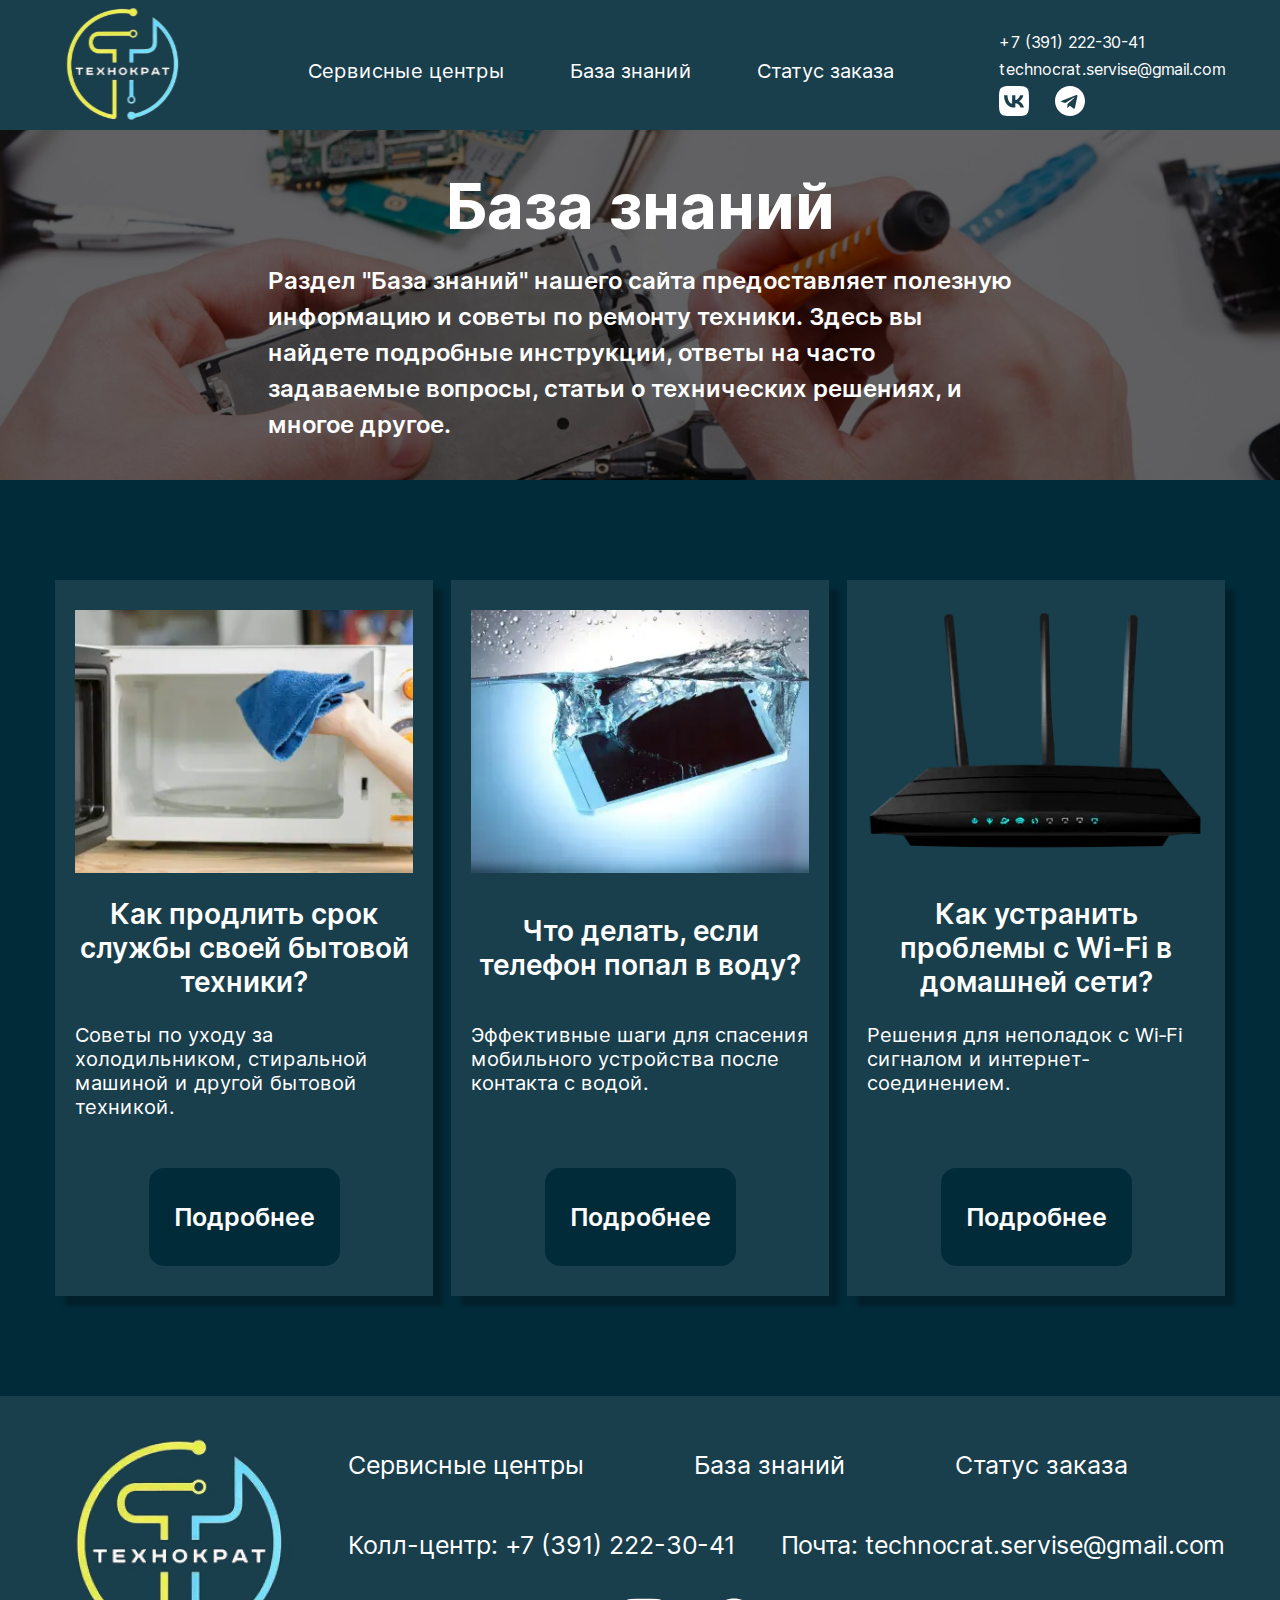
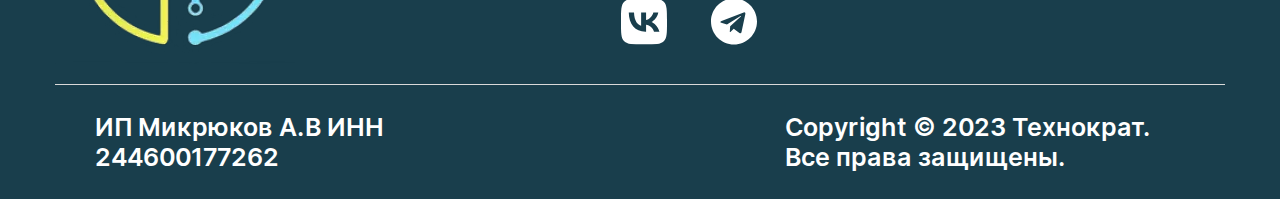
<file: knowledge.html>
<!doctype html><html lang="ru"><head><meta charset="UTF-8"><meta name="viewport" content="width=device-width, user-scalable=no, initial-scale=1.0, maximum-scale=1.0, minimum-scale=1.0"><meta http-equiv="X-UA-Compatible" content="ie=edge"><title>База знаний</title><link rel="stylesheet" href="./css/main.css"></head><body><header class="header"><div class="container"><div class="header__row"><a href="./index.html" class="header__logo-link"><picture><source srcset="./img/header/logo.svg" type="image/webp"><img src="./img/header/logo.svg" alt="Технократ логотип" class="header__logo"></picture></a><nav class="header__nav"><ul class="header__nav-list"><li><a href="./service-centres.html">Сервисные центры</a></li><li><a href="./knowledge.html">База знаний</a></li><li><a href="#">Статус заказа</a></li></ul></nav><div class="header__social"> <a href="tel:+73912223041" class="header__phone">+7 (391) 222-30-41</a> <a href="mailto:technocrat.servise@gmail.com" class="header__mail">technocrat.servise@gmail.com</a><div class="header__icons"> <a href="#"><svg width="30" height="30" viewBox="0 0 30 30" fill="none" xmlns="http://www.w3.org/2000/svg"><g clip-path="url(#clip0_5_361)"><path fill-rule="evenodd" clip-rule="evenodd" d="M2.10883 2.10883C0 4.21766 0 7.61175 0 14.4V15.6C0 22.3883 0 25.7823 2.10883 27.8912 4.21766 30 7.61175 30 14.4 30H15.6C22.3883 30 25.7823 30 27.8912 27.8912 30 25.7823 30 22.3883 30 15.6V14.4C30 7.61175 30 4.21766 27.8912 2.10883 25.7823 0 22.3883 0 15.6 0H14.4C7.61175 0 4.21766 0 2.10883 2.10883ZM5.06257 9.12506C5.22507 16.9251 9.12506 21.6126 15.9626 21.6126H16.3501V17.1501C18.8626 17.4001 20.7625 19.2376 21.525 21.6126H25.0751C24.1001 18.0626 21.5374 16.1001 19.9374 15.3501 21.5374 14.4251 23.7874 12.1751 24.3249 9.12506H21.0999C20.3999 11.6001 18.3251 13.8501 16.3501 14.0626V9.12506H13.125V17.7751C11.125 17.2751 8.60006 14.8501 8.48756 9.12506H5.06257Z" fill="white"/></g><defs><clipPath id="clip0_5_361"><rect width="30" height="30" fill="white"/></clipPath></defs></svg></a> <a href="#"><svg width="30" height="30" viewBox="0 0 30 30" fill="none" xmlns="http://www.w3.org/2000/svg"><path fill-rule="evenodd" clip-rule="evenodd" d="M0 15C0 23.2843 6.71573 30 15 30 23.2843 30 30 23.2843 30 15 30 6.71573 23.2843 0 15 0 6.71573 0 0 6.71573 0 15ZM12.25 21.875 12.5052 18.0514 12.505 18.0513 19.4606 11.7744C19.7658 11.5035 19.3939 11.3713 18.9887 11.6171L10.4045 17.0327 6.69668 15.8754C5.89594 15.6302 5.89019 15.08 6.87645 14.6844L21.3252 9.11304C21.9851 8.81344 22.622 9.27154 22.3701 10.2816L19.9095 21.8769C19.7377 22.7009 19.2398 22.898 18.55 22.5174L14.8017 19.7481 13 21.5C12.9943 21.5055 12.9887 21.511 12.983 21.5165 12.7815 21.7127 12.6148 21.875 12.25 21.875Z" fill="white"/></svg></a></div></div> <button class="mobile-nav-btn"><div class="nav-icon"></div></button></div></div></header><div class="mobile-nav"><ul class="mobile-nav__list"><li><a href="./index.html" class="active">Главная</a></li><li><a href="./service-centres.html">Сервисные центры</a></li><li><a href="./knowledge.html">База знаний</a></li><li><a href="#!">Статус заказа</a></li></ul></div><section class="top-s top-s_know"><div class="container"><div class="top-s__inner flex"><h1 class="top-s__title">База знаний</h1><p class="top-s__descr">Раздел "База знаний" нашего сайта предоставляет полезную информацию и советы по ремонту техники. Здесь вы найдете подробные инструкции, ответы на часто задаваемые вопросы, статьи о технических решениях, и многое другое.</p></div></div></section><section class="cards-k"><div class="container"><div class="cards-k__inner"><ul class="cards-k__list grid"><li class="cards-k__card"><picture><source srcset="./img/know/cards/1.webp" type="image/webp"><img src="./img/know/cards/1.png" alt="" class="cards-k__card-img"></picture><h3 class="cards-k__card-title">Как продлить срок службы своей бытовой техники?</h3><p class="cards-k__card-descr">Советы по уходу за холодильником, стиральной машиной и другой бытовой техникой.</p> <a href="#" class="cards-k__card-btn">Подробнее</a></li><li class="cards-k__card"><picture><source srcset="./img/know/cards/2.webp" type="image/webp"><img src="./img/know/cards/2.png" alt="" class="cards-k__card-img"></picture><h3 class="cards-k__card-title">Что делать, если телефон попал в воду?</h3><p class="cards-k__card-descr">Эффективные шаги для спасения мобильного устройства после контакта с водой.</p> <a href="#" class="cards-k__card-btn">Подробнее</a></li><li class="cards-k__card"><picture><source srcset="./img/know/cards/3.webp" type="image/webp"><img src="./img/know/cards/3.png" alt="" class="cards-k__card-img"></picture><h3 class="cards-k__card-title">Как устранить проблемы с Wi-Fi в домашней сети?</h3><p class="cards-k__card-descr">Решения для неполадок с Wi-Fi сигналом и интернет-соединением.</p> <a href="#" class="cards-k__card-btn">Подробнее</a></li></ul></div></div></section><footer class="footer"><div class="container"><div class="footer__inner"><div class="footer__top grid"><div class="footer__logo"><picture><source srcset="./img/footer/logo.webp" type="image/webp"><img src="./img/footer/logo.png" alt=""></picture></div><div class="footer__nav flex"> <a href="#">Сервисные центры</a> <a href="./knowledge.html">База знаний</a> <a href="#">Статус заказа</a></div><div class="footer__social flex"> <a href="tel:+73912223041">Колл-центр: +7 (391) 222-30-41</a> <a href="mailto:technocrat.servise@gmail.com">Почта: technocrat.servise@gmail.com</a></div><div class="footer__icons flex"> <a href="" class="footer__icon"><svg width="46" height="47" viewBox="0 0 46 47" fill="none" xmlns="http://www.w3.org/2000/svg"><g clip-path="url(#clip0_7_1782)"><path fill-rule="evenodd" clip-rule="evenodd" d="M3.23354 3.73354C0 6.96708 0 12.1714 0 22.58V24.42C0 34.8286 0 40.0329 3.23354 43.2665 6.46708 46.5 11.6714 46.5 22.08 46.5H23.92C34.3286 46.5 39.5329 46.5 42.7665 43.2665 46 40.0329 46 34.8286 46 24.42V22.58C46 12.1714 46 6.96708 42.7665 3.73354 39.5329.5 34.3286.5 23.92.5H22.08C11.6714.5 6.46708.5 3.23354 3.73354ZM7.76261 14.4918C8.01178 26.4518 13.9918 33.6393 24.4759 33.6393H25.0702V26.7968C28.9227 27.1801 31.8358 29.9976 33.005 33.6393H38.4484C36.9534 28.1959 33.0241 25.1868 30.5707 24.0368 33.0241 22.6184 36.4741 19.1684 37.2982 14.4918H32.3531C31.2798 18.2868 28.0985 21.7368 25.0702 22.0626V14.4918H20.125V27.7551C17.0583 26.9884 13.1868 23.2701 13.0143 14.4918H7.76261Z" fill="white"/></g><defs><clipPath id="clip0_7_1782"><rect width="46" height="46" fill="white" transform="translate(0 0.5)"/></clipPath></defs></svg></a> <a href="" class="footer__icon"><svg width="46" height="47" viewBox="0 0 46 47" fill="none" xmlns="http://www.w3.org/2000/svg"><path fill-rule="evenodd" clip-rule="evenodd" d="M0 23.5C0 36.2025 10.2975 46.5 23 46.5 35.7025 46.5 46 36.2025 46 23.5 46 10.7975 35.7025.5 23 .5 10.2975.5 0 10.7975 0 23.5ZM18.7833 34.0417 19.1747 28.1788 19.1743 28.1786 29.8395 18.5541C30.3076 18.1386 29.7373 17.9361 29.116 18.3129L15.9536 26.6168 10.2682 24.8423C9.04044 24.4664 9.03162 23.6227 10.5439 23.0161L32.6986 14.4733C33.7105 14.0139 34.6871 14.7164 34.3008 16.2651L30.5279 34.0446C30.2644 35.3081 29.501 35.6103 28.4433 35.0267L22.6959 30.7804 19.9333 33.4667C19.9246 33.4752 19.916 33.4836 19.9073 33.492 19.5984 33.7928 19.3427 34.0417 18.7833 34.0417Z" fill="white"/></svg></a></div></div></div><div class="footer__bottom flex"><p class="footer__descr footer__ip">ИП Микрюков А.В ИНН 244600177262</p><p class="footer__descr">Copyright © 2023 Технократ. Все права защищены.</p></div></div></footer><script src="./js/index.bundle.js"></script></body></html>
</file>
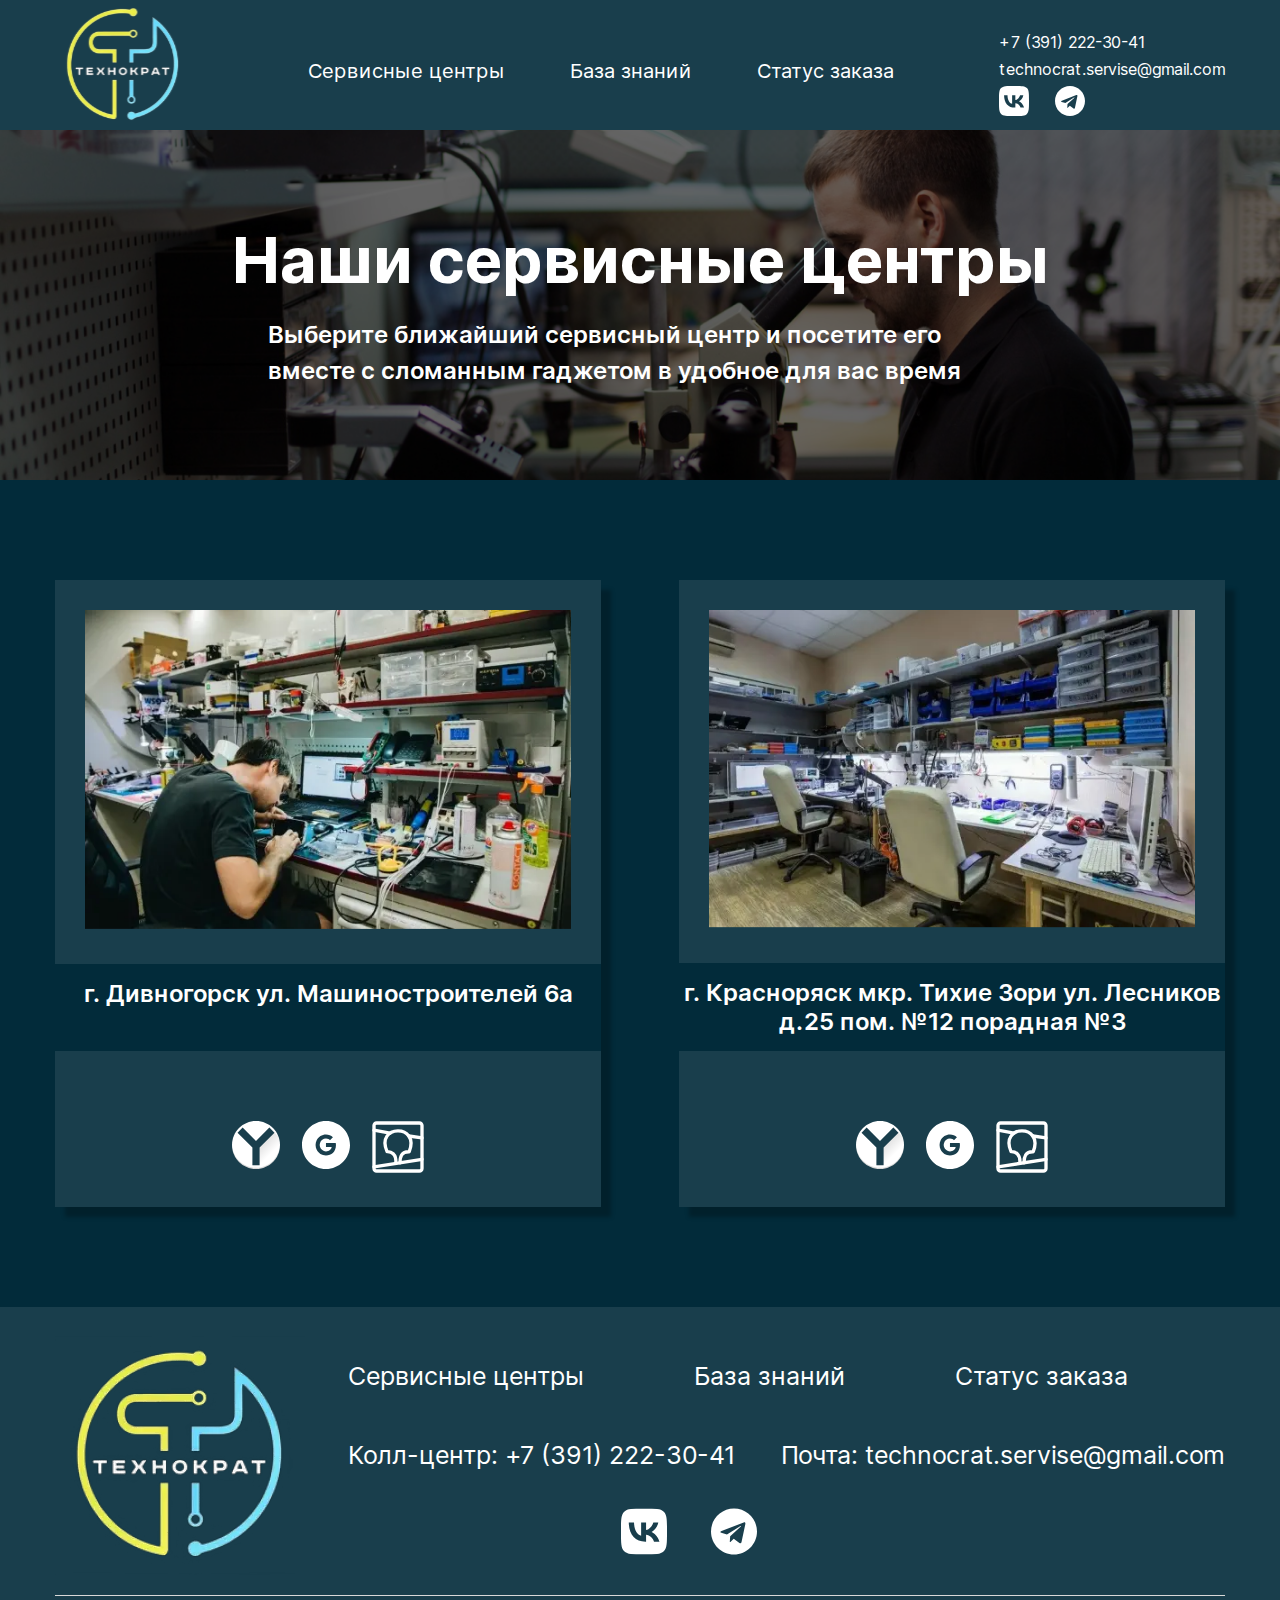
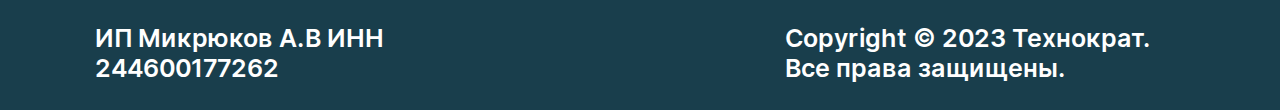
<file: service-centres.html>
<!doctype html><html lang="ru"><head><meta charset="UTF-8"><meta name="viewport" content="width=device-width, user-scalable=no, initial-scale=1.0, maximum-scale=1.0, minimum-scale=1.0"><meta http-equiv="X-UA-Compatible" content="ie=edge"><title>Сервисные центры</title><link rel="stylesheet" href="./css/main.css"></head><body><header class="header"><div class="container"><div class="header__row"><a href="./index.html" class="header__logo-link"><picture><source srcset="./img/header/logo.svg" type="image/webp"><img src="./img/header/logo.svg" alt="Технократ логотип" class="header__logo"></picture></a><nav class="header__nav"><ul class="header__nav-list"><li><a href="./service-centres.html">Сервисные центры</a></li><li><a href="./knowledge.html">База знаний</a></li><li><a href="#">Статус заказа</a></li></ul></nav><div class="header__social"> <a href="tel:+73912223041" class="header__phone">+7 (391) 222-30-41</a> <a href="mailto:technocrat.servise@gmail.com" class="header__mail">technocrat.servise@gmail.com</a><div class="header__icons"> <a href="#"><svg width="30" height="30" viewBox="0 0 30 30" fill="none" xmlns="http://www.w3.org/2000/svg"><g clip-path="url(#clip0_5_361)"><path fill-rule="evenodd" clip-rule="evenodd" d="M2.10883 2.10883C0 4.21766 0 7.61175 0 14.4V15.6C0 22.3883 0 25.7823 2.10883 27.8912 4.21766 30 7.61175 30 14.4 30H15.6C22.3883 30 25.7823 30 27.8912 27.8912 30 25.7823 30 22.3883 30 15.6V14.4C30 7.61175 30 4.21766 27.8912 2.10883 25.7823 0 22.3883 0 15.6 0H14.4C7.61175 0 4.21766 0 2.10883 2.10883ZM5.06257 9.12506C5.22507 16.9251 9.12506 21.6126 15.9626 21.6126H16.3501V17.1501C18.8626 17.4001 20.7625 19.2376 21.525 21.6126H25.0751C24.1001 18.0626 21.5374 16.1001 19.9374 15.3501 21.5374 14.4251 23.7874 12.1751 24.3249 9.12506H21.0999C20.3999 11.6001 18.3251 13.8501 16.3501 14.0626V9.12506H13.125V17.7751C11.125 17.2751 8.60006 14.8501 8.48756 9.12506H5.06257Z" fill="white"/></g><defs><clipPath id="clip0_5_361"><rect width="30" height="30" fill="white"/></clipPath></defs></svg></a> <a href="#"><svg width="30" height="30" viewBox="0 0 30 30" fill="none" xmlns="http://www.w3.org/2000/svg"><path fill-rule="evenodd" clip-rule="evenodd" d="M0 15C0 23.2843 6.71573 30 15 30 23.2843 30 30 23.2843 30 15 30 6.71573 23.2843 0 15 0 6.71573 0 0 6.71573 0 15ZM12.25 21.875 12.5052 18.0514 12.505 18.0513 19.4606 11.7744C19.7658 11.5035 19.3939 11.3713 18.9887 11.6171L10.4045 17.0327 6.69668 15.8754C5.89594 15.6302 5.89019 15.08 6.87645 14.6844L21.3252 9.11304C21.9851 8.81344 22.622 9.27154 22.3701 10.2816L19.9095 21.8769C19.7377 22.7009 19.2398 22.898 18.55 22.5174L14.8017 19.7481 13 21.5C12.9943 21.5055 12.9887 21.511 12.983 21.5165 12.7815 21.7127 12.6148 21.875 12.25 21.875Z" fill="white"/></svg></a></div></div> <button class="mobile-nav-btn"><div class="nav-icon"></div></button></div></div></header><div class="mobile-nav"><ul class="mobile-nav__list"><li><a href="./index.html" class="active">Главная</a></li><li><a href="./service-centres.html">Сервисные центры</a></li><li><a href="./knowledge.html">База знаний</a></li><li><a href="#!">Статус заказа</a></li></ul></div><section class="top-s top-s_service"><div class="container"><div class="top-s__inner flex"><h1 class="top-s__title">Наши сервисные центры</h1><p class="top-s__descr">Bыбepитe ближaйший сервисный центр и посетите его вместе с сломанным гаджетом в удoбнoe для вac вpeмя</p></div></div></section><section class="maps"><div class="container"><div class="maps__inner"><ul class="maps__list grid"><li class="maps__card"><div class="maps__card_offset"><picture><source srcset="./img/centres/maps/1.webp" type="image/webp"><img src="./img/centres/maps/1.png" alt="" class="maps__card-img"></picture></div><p class="maps__card-address">г. Дивногорск ул. Машиностроителей 6а</p><div class="maps__card_offset"><div class="maps__card-map"><script type="text/javascript" charset="utf-8" async src="https://api-maps.yandex.ru/services/constructor/1.0/js/?um=constructor%3Abfaea2a23e4643a2d9849c4a181caddcc70859723093a80afe6b2bab235595c2&amp;width=500&amp;height=400&amp;lang=ru_RU&amp;scroll=true"></script></div><div class="maps__card-links"> <a href="" class="maps__card-link"><svg xmlns="http://www.w3.org/2000/svg" width="48" height="48" viewBox="0 0 48 48" fill="none"><path d="M23.9997 48C37.2544 48 47.9995 37.2548 47.9995 24 47.9995 10.7451 37.2544 0 23.9997 0 10.7451 0 0 10.7451 0 24 0 37.2548 10.7451 48 23.9997 48Z" fill="white"/><path opacity="0.2" d="M37.2657 6.56485 26.5994 20.5102 21.6917 30.0094 20.3979 44.011 24.3729 47.986C30.6708 47.8882 36.6778 45.3184 41.098 40.8311 45.5181 36.3439 47.9971 30.2987 48 24 47.9928 21.2202 47.5027 18.4628 46.5516 15.8508L37.2657 6.56485Z" fill="url(#paint0_linear_8_2083)"/><path d="M10.6202 6.6096 5.52945 11.7 20.4093 26.5812V44.2716H27.6092V26.562L42.471 11.7 37.3807 6.6096 23.9996 19.9908 10.6202 6.6096Z" fill="#193E4C"/><path opacity="0.15" d="M47.9742 23.3015C47.843 29.575 45.2603 35.5475 40.7791 39.9398 36.298 44.332 30.2749 46.7946 24.0002 46.8 17.7587 46.7959 11.7643 44.3605 7.28859 40.0103 2.81285 35.6601.207874 29.7373.0262387 23.4984.015896 23.6655.00730188 23.8327.000457764 24 .000457764 30.3652 2.52899 36.4697 7.02982 40.9706 9.2584 43.1992 11.9041 44.967 14.8159 46.1731 17.7277 47.3792 20.8485 48 24.0002 48 30.3653 48 36.4698 45.4714 40.9706 40.9706 45.4714 36.4697 47.9999 30.3652 47.9999 24 47.9947 23.7671 47.9861 23.5342 47.9742 23.3015Z" fill="black"/><defs><linearGradient id="paint0_linear_8_2083" x1="23.4567" y1="15.3168" x2="39.9699" y2="31.8298" gradientUnits="userSpaceOnUse"><stop/><stop offset="1" stop-opacity="0"/></linearGradient></defs></svg></a> <a href="" class="maps__card-link"><svg xmlns="http://www.w3.org/2000/svg" width="48" height="48" viewBox="0 0 48 48" fill="none"><path fill-rule="evenodd" clip-rule="evenodd" d="M0 24C0 10.7452 10.7452 0 24 0 37.2548 0 48 10.7452 48 24 48 37.2548 37.2548 48 24 48 10.7452 48 0 37.2548 0 24ZM23.9654 17.6213C25.9154 17.6213 27.2309 18.4649 27.9809 19.1698L30.9118 16.304C29.1117 14.6284 26.7693 13.6 23.9654 13.6 19.9037 13.6 16.3959 15.9342 14.6881 19.3316 13.9842 20.7413 13.5804 22.3244 13.5804 24 13.5804 25.6756 13.9842 27.2587 14.6881 28.6684L18.0575 26.0569 14.6996 28.6684C16.4074 32.0658 19.9037 34.4 23.9654 34.4 26.7693 34.4 29.1232 33.4756 30.8425 31.8809 32.8041 30.0667 33.935 27.3973 33.935 24.2311 33.935 23.376 33.8657 22.752 33.7157 22.1049H23.9654V25.9644H29.6887C29.5733 26.9236 28.9502 28.368 27.5655 29.3387 26.6885 29.9511 25.5116 30.3787 23.9654 30.3787 21.2191 30.3787 18.8883 28.5644 18.0575 26.0569 17.8382 25.4098 17.7113 24.7164 17.7113 24 17.7113 23.2836 17.8382 22.5902 18.0459 21.9431 18.8883 19.4356 21.2191 17.6213 23.9654 17.6213Z" fill="white"/></svg></a> <a href="" class="maps__card-link"><svg xmlns="http://www.w3.org/2000/svg" width="52" height="52" viewBox="0 0 52 52" fill="none"><path d="M47.4054 2H4.59459C3.90647 2 3.24652 2.27336 2.75994 2.75994 2.27336 3.24652 2 3.90647 2 4.59459V47.4054C2 48.0935 2.27336 48.7535 2.75994 49.2401 3.24652 49.7266 3.90647 50 4.59459 50H47.4054C48.0935 50 48.7535 49.7266 49.2401 49.2401 49.7266 48.7535 50 48.0935 50 47.4054V4.59459C50 3.90647 49.7266 3.24652 49.2401 2.75994 48.7535 2.27336 48.0935 2 47.4054 2Z" stroke="white" stroke-width="3.32363" stroke-linecap="round" stroke-linejoin="round"/><path d="M28.0478 41.7523C27.9946 35.5396 29.426 30.4056 37.2345 30.728 48.3732 2.34089 2.95467 3.42297 15.0613 30.5584 18.7327 30.3306 24.8185 32.5163 23.7791 42.4241" stroke="white" stroke-width="3.32363" stroke-linecap="round" stroke-linejoin="round"/><path d="M50 38.2971 2 45.852" stroke="white" stroke-width="3.32363" stroke-linecap="round" stroke-linejoin="round"/><path d="M2 9.187 18.0149 12.1578" stroke="white" stroke-width="3.32363" stroke-linecap="round" stroke-linejoin="round"/><path d="M36.8394 15.0119 50 16.9337" stroke="white" stroke-width="3.32363" stroke-linecap="round" stroke-linejoin="round"/></svg></a></div></div></li><li class="maps__card"><div class="maps__card_offset"><picture><source srcset="./img/centres/maps/2.webp" type="image/webp"><img src="./img/centres/maps/2.png" alt="" class="maps__card-img"></picture></div><p class="maps__card-address">г. Красноряск мкр. Тихие Зори ул. Лесников д.25 пом. №12 порадная №3</p><div class="maps__card_offset"><div class="maps__card-map"><script type="text/javascript" charset="utf-8" async src="https://api-maps.yandex.ru/services/constructor/1.0/js/?um=constructor%3A733ea373d26ac667ab60a5dc6abe57161e7b47a66a85969babfa74f716997901&amp;width=500&amp;height=400&amp;lang=ru_RU&amp;scroll=true"></script></div><div class="maps__card-links"> <a href="" class="maps__card-link"><svg xmlns="http://www.w3.org/2000/svg" width="48" height="48" viewBox="0 0 48 48" fill="none"><path d="M23.9997 48C37.2544 48 47.9995 37.2548 47.9995 24 47.9995 10.7451 37.2544 0 23.9997 0 10.7451 0 0 10.7451 0 24 0 37.2548 10.7451 48 23.9997 48Z" fill="white"/><path opacity="0.2" d="M37.2657 6.56485 26.5994 20.5102 21.6917 30.0094 20.3979 44.011 24.3729 47.986C30.6708 47.8882 36.6778 45.3184 41.098 40.8311 45.5181 36.3439 47.9971 30.2987 48 24 47.9928 21.2202 47.5027 18.4628 46.5516 15.8508L37.2657 6.56485Z" fill="url(#paint0_linear_8_2083)"/><path d="M10.6202 6.6096 5.52945 11.7 20.4093 26.5812V44.2716H27.6092V26.562L42.471 11.7 37.3807 6.6096 23.9996 19.9908 10.6202 6.6096Z" fill="#193E4C"/><path opacity="0.15" d="M47.9742 23.3015C47.843 29.575 45.2603 35.5475 40.7791 39.9398 36.298 44.332 30.2749 46.7946 24.0002 46.8 17.7587 46.7959 11.7643 44.3605 7.28859 40.0103 2.81285 35.6601.207874 29.7373.0262387 23.4984.015896 23.6655.00730188 23.8327.000457764 24 .000457764 30.3652 2.52899 36.4697 7.02982 40.9706 9.2584 43.1992 11.9041 44.967 14.8159 46.1731 17.7277 47.3792 20.8485 48 24.0002 48 30.3653 48 36.4698 45.4714 40.9706 40.9706 45.4714 36.4697 47.9999 30.3652 47.9999 24 47.9947 23.7671 47.9861 23.5342 47.9742 23.3015Z" fill="black"/><defs><linearGradient id="paint0_linear_8_2083" x1="23.4567" y1="15.3168" x2="39.9699" y2="31.8298" gradientUnits="userSpaceOnUse"><stop/><stop offset="1" stop-opacity="0"/></linearGradient></defs></svg></a> <a href="" class="maps__card-link"><svg xmlns="http://www.w3.org/2000/svg" width="48" height="48" viewBox="0 0 48 48" fill="none"><path fill-rule="evenodd" clip-rule="evenodd" d="M0 24C0 10.7452 10.7452 0 24 0 37.2548 0 48 10.7452 48 24 48 37.2548 37.2548 48 24 48 10.7452 48 0 37.2548 0 24ZM23.9654 17.6213C25.9154 17.6213 27.2309 18.4649 27.9809 19.1698L30.9118 16.304C29.1117 14.6284 26.7693 13.6 23.9654 13.6 19.9037 13.6 16.3959 15.9342 14.6881 19.3316 13.9842 20.7413 13.5804 22.3244 13.5804 24 13.5804 25.6756 13.9842 27.2587 14.6881 28.6684L18.0575 26.0569 14.6996 28.6684C16.4074 32.0658 19.9037 34.4 23.9654 34.4 26.7693 34.4 29.1232 33.4756 30.8425 31.8809 32.8041 30.0667 33.935 27.3973 33.935 24.2311 33.935 23.376 33.8657 22.752 33.7157 22.1049H23.9654V25.9644H29.6887C29.5733 26.9236 28.9502 28.368 27.5655 29.3387 26.6885 29.9511 25.5116 30.3787 23.9654 30.3787 21.2191 30.3787 18.8883 28.5644 18.0575 26.0569 17.8382 25.4098 17.7113 24.7164 17.7113 24 17.7113 23.2836 17.8382 22.5902 18.0459 21.9431 18.8883 19.4356 21.2191 17.6213 23.9654 17.6213Z" fill="white"/></svg></a> <a href="" class="maps__card-link"><svg xmlns="http://www.w3.org/2000/svg" width="52" height="52" viewBox="0 0 52 52" fill="none"><path d="M47.4054 2H4.59459C3.90647 2 3.24652 2.27336 2.75994 2.75994 2.27336 3.24652 2 3.90647 2 4.59459V47.4054C2 48.0935 2.27336 48.7535 2.75994 49.2401 3.24652 49.7266 3.90647 50 4.59459 50H47.4054C48.0935 50 48.7535 49.7266 49.2401 49.2401 49.7266 48.7535 50 48.0935 50 47.4054V4.59459C50 3.90647 49.7266 3.24652 49.2401 2.75994 48.7535 2.27336 48.0935 2 47.4054 2Z" stroke="white" stroke-width="3.32363" stroke-linecap="round" stroke-linejoin="round"/><path d="M28.0478 41.7523C27.9946 35.5396 29.426 30.4056 37.2345 30.728 48.3732 2.34089 2.95467 3.42297 15.0613 30.5584 18.7327 30.3306 24.8185 32.5163 23.7791 42.4241" stroke="white" stroke-width="3.32363" stroke-linecap="round" stroke-linejoin="round"/><path d="M50 38.2971 2 45.852" stroke="white" stroke-width="3.32363" stroke-linecap="round" stroke-linejoin="round"/><path d="M2 9.187 18.0149 12.1578" stroke="white" stroke-width="3.32363" stroke-linecap="round" stroke-linejoin="round"/><path d="M36.8394 15.0119 50 16.9337" stroke="white" stroke-width="3.32363" stroke-linecap="round" stroke-linejoin="round"/></svg></a></div></div></li></ul></div></div></section><footer class="footer"><div class="container"><div class="footer__inner"><div class="footer__top grid"><div class="footer__logo"><picture><source srcset="./img/footer/logo.webp" type="image/webp"><img src="./img/footer/logo.png" alt=""></picture></div><div class="footer__nav flex"> <a href="#">Сервисные центры</a> <a href="./knowledge.html">База знаний</a> <a href="#">Статус заказа</a></div><div class="footer__social flex"> <a href="tel:+73912223041">Колл-центр: +7 (391) 222-30-41</a> <a href="mailto:technocrat.servise@gmail.com">Почта: technocrat.servise@gmail.com</a></div><div class="footer__icons flex"> <a href="" class="footer__icon"><svg width="46" height="47" viewBox="0 0 46 47" fill="none" xmlns="http://www.w3.org/2000/svg"><g clip-path="url(#clip0_7_1782)"><path fill-rule="evenodd" clip-rule="evenodd" d="M3.23354 3.73354C0 6.96708 0 12.1714 0 22.58V24.42C0 34.8286 0 40.0329 3.23354 43.2665 6.46708 46.5 11.6714 46.5 22.08 46.5H23.92C34.3286 46.5 39.5329 46.5 42.7665 43.2665 46 40.0329 46 34.8286 46 24.42V22.58C46 12.1714 46 6.96708 42.7665 3.73354 39.5329.5 34.3286.5 23.92.5H22.08C11.6714.5 6.46708.5 3.23354 3.73354ZM7.76261 14.4918C8.01178 26.4518 13.9918 33.6393 24.4759 33.6393H25.0702V26.7968C28.9227 27.1801 31.8358 29.9976 33.005 33.6393H38.4484C36.9534 28.1959 33.0241 25.1868 30.5707 24.0368 33.0241 22.6184 36.4741 19.1684 37.2982 14.4918H32.3531C31.2798 18.2868 28.0985 21.7368 25.0702 22.0626V14.4918H20.125V27.7551C17.0583 26.9884 13.1868 23.2701 13.0143 14.4918H7.76261Z" fill="white"/></g><defs><clipPath id="clip0_7_1782"><rect width="46" height="46" fill="white" transform="translate(0 0.5)"/></clipPath></defs></svg></a> <a href="" class="footer__icon"><svg width="46" height="47" viewBox="0 0 46 47" fill="none" xmlns="http://www.w3.org/2000/svg"><path fill-rule="evenodd" clip-rule="evenodd" d="M0 23.5C0 36.2025 10.2975 46.5 23 46.5 35.7025 46.5 46 36.2025 46 23.5 46 10.7975 35.7025.5 23 .5 10.2975.5 0 10.7975 0 23.5ZM18.7833 34.0417 19.1747 28.1788 19.1743 28.1786 29.8395 18.5541C30.3076 18.1386 29.7373 17.9361 29.116 18.3129L15.9536 26.6168 10.2682 24.8423C9.04044 24.4664 9.03162 23.6227 10.5439 23.0161L32.6986 14.4733C33.7105 14.0139 34.6871 14.7164 34.3008 16.2651L30.5279 34.0446C30.2644 35.3081 29.501 35.6103 28.4433 35.0267L22.6959 30.7804 19.9333 33.4667C19.9246 33.4752 19.916 33.4836 19.9073 33.492 19.5984 33.7928 19.3427 34.0417 18.7833 34.0417Z" fill="white"/></svg></a></div></div></div><div class="footer__bottom flex"><p class="footer__descr footer__ip">ИП Микрюков А.В ИНН 244600177262</p><p class="footer__descr">Copyright © 2023 Технократ. Все права защищены.</p></div></div></footer><script src="./js/index.bundle.js"></script></body></html>
</file>
<file: css/main.css>
*{padding:0;margin:0;border:0}*,::after,::before{box-sizing:border-box}a,a:link,a:visited{color:inherit}a,a:hover,a:link,a:visited{text-decoration:none}aside,footer,header,legend,main,nav,section{display:block}h1,h2,h3,h4,h5,h6,p{font-size:inherit;font-weight:inherit}ul,ul li{list-style:none}img{vertical-align:top}img,svg{max-width:100%;height:auto}address{font-style:normal}input,select,textarea{background-color:transparent}button,input,select,textarea{font-family:inherit;font-size:inherit;color:inherit}input::-ms-clear{display:none}button,input[type=submit]{display:inline-block;box-shadow:none;background-color:transparent;background:0 0;cursor:pointer}button:active,button:focus,input:active,input:focus{outline:0}button::-moz-focus-inner{padding:0;border:0}label{cursor:pointer}:root{--container-width:1200px;--container-padding:15px;--font-main:"Inter", sans-serif;--font-SB:"Inter-SB", sans-serif;--font-B:"Inter-B", sans-serif;--font-accent:"Playfair Display", serif;--page-bg:#022B3A;--page-secondary-bg:#193E4C;--text-color:#FFFFFF;--active:#64D4FA;--accent:#E8EC42;--laptop-size:1199px;--tablet-size:959px;--mobile-size:599px}.dark{--page-bg:#252526;--text-color:#fff}@font-face{font-family:"Inter";src:url(../fonts/Inter-Regular.woff2) format("woff2");font-weight:400;font-display:swap;font-style:normal}@font-face{font-family:"Inter-SB";src:url(../fonts/Inter-SemiBold.woff2) format("woff2");font-weight:600;font-display:swap;font-style:normal}@font-face{font-family:"Inter-B";src:url(../fonts/Inter-Bold.woff2) format("woff2");font-weight:700;font-display:swap;font-style:normal}html{scroll-behavior:smooth}body{background-color:var(--page-bg);color:var(--text-color);font-family:var(--font-main)}.grid{display:grid;grid-template-columns:repeat(12,1fr)}@media (max-width:576px){.grid{grid-template-columns:repeat(4,1fr)}}.flex{display:flex}.title{color:var(--text-color);font-family:var(--font-SB);font-size:50px;font-weight:600;text-align:center}@media (max-width:576px){.title{font-size:36px}}@media (max-width:320px){.title{font-size:32px}}:focus-visible{outline:2px solid var(--active);outline-offset:3px}.none{display:none!important}.visually-hidden{position:absolute;width:1px;height:1px;margin:-1px;border:0;padding:0;white-space:nowrap;clip-path:inset(100%);clip:rect(0 0 0 0);overflow:hidden}.no-scroll{overflow-y:hidden}.container{padding:0 var(--container-padding);max-width:var(--container-width);margin:0 auto}.container-right{padding-left:calc((100% - var(--container-width))/2 + var(--container-padding))}.container-left{padding-right:calc((100% - var(--container-width))/2 + var(--container-padding))}body,html{min-height:100vh;display:flex;flex-direction:column}.footer{margin-top:auto;background-color:#e3e3e3}.benefits{padding:30px 0 52px;background-color:var(--page-secondary-bg)}.benefits__title{margin-bottom:56px}.benefits__list{gap:36px}.benefits__card{margin-top:86px;display:flex;flex-direction:column;align-items:center;padding:30px 35px;grid-column:4 span;border-radius:10px;opacity:.6;background:var(--page-bg)}@media (max-width:1024px){.benefits__card{margin-top:0;grid-column:4/6 span}}@media (max-width:768px){.benefits__card{grid-column:3/8 span}}@media (max-width:576px){.benefits__card{grid-column:4 span}}.benefits__card-title{font-family:var(--font-SB);font-size:30px;font-weight:600}@media (max-width:1200px){.benefits__card-title{font-size:25px}}@media (max-width:1024px){.benefits__card__img{width:200px}}.benefits__card-descr{text-align:center;font-family:var(--font-SB);font-size:22px;font-weight:600}.benefits__card_big{margin-top:0;margin-bottom:37px;max-width:400px}@media (max-width:1024px){.benefits__card_big{grid-column:4/6 span;margin-bottom:0;max-width:fit-content}}@media (max-width:768px){.benefits__card_big{grid-column:3/8 span}}@media (max-width:576px){.benefits__card_big{grid-column:4 span}}.cta__inner{padding:90px 0;justify-content:center;align-items:center}@media (max-width:576px){.cta__inner{padding:30px 0}}.cta__form{text-align:left;width:434px;gap:22px;flex-direction:column}.cta__descr{color:var(--text-color);font-family:var(--font-SB);font-size:24px;font-weight:600;line-height:36px}@media (max-width:576px){.cta__descr{font-size:20px}}.cta__input{gap:12px}.cta input{width:100%;padding:16.5px 14px;border-radius:8px;border:1px solid rgba(25,62,76,.8705882353)}.footer{padding:29px 0 0;background-color:var(--page-secondary-bg)}.footer a,.header a{transition:color .3s ease-in-out}.footer a:hover{color:var(--accent)}.footer a:active{color:var(--active)}.footer svg{transition:fill .3s ease-in-out}.footer svg:hover *{fill:var(--accent)}.footer svg:active *{fill:var(--active)}.footer__top{grid-template-rows:repeat(3,1fr);padding-bottom:20px;font-size:25px}@media (max-width:1200px){.footer__top{font-size:20px}}@media (max-width:1024px){.footer__top{font-size:18px}}@media (max-width:768px){.footer__top{font-size:20px}}@media (max-width:576px){.footer__top{font-size:16px}}@media (max-width:320px){.footer__top{font-size:14px}}.footer__logo{grid-column:3 span;grid-row:3 span}@media (max-width:576px){.footer__logo img{width:200px}}@media (max-width:768px){.footer__logo{grid-column:5 span}}@media (max-width:576px){.footer__logo{grid-column:2 span;grid-row:2 span}}.footer__nav{justify-content:space-between;align-items:center;grid-column:4/8 span}@media (max-width:1024px){.footer__nav{padding-bottom:10px;grid-column:4/3 span;grid-row:2 span;flex-direction:column;align-items:start}}@media (max-width:768px){.footer__nav{grid-column:7/5 span;grid-row:3 span;justify-content:space-around}}@media (max-width:576px){.footer__nav{grid-column:3/2 span;grid-row:2 span}}.footer__social{justify-content:space-between;align-items:center;grid-column:4/9 span}@media (max-width:1024px){.footer__social{margin-left:auto;grid-column:7/6 span;grid-row:2 span;justify-content:space-around;flex-direction:column;align-items:start}}@media (max-width:768px){.footer__social{grid-column:12 span;margin-left:0;justify-content:space-between;gap:10px;margin-bottom:15px}}@media (max-width:576px){.footer__social{grid-column:4 span;grid-row:3/1 span;justify-content:space-around}}.footer__icons{justify-content:center;gap:44px;align-items:center;grid-column:5/5 span}@media (max-width:1024px){.footer__icons svg{height:40px}.footer__icons{grid-column:4/6 span}}@media (max-width:576px){.footer__icons{grid-column:4 span}}.footer__bottom{justify-content:space-between;padding:27px 40px;border-top:1px solid #d9d9d9}@media (max-width:768px){.footer__bottom{padding:27px 0}}@media (max-width:576px){.footer__bottom{flex-direction:column;gap:8px}}.footer__descr{font-family:var(--font-SB);font-size:25px;font-weight:600;max-width:400px}@media (max-width:1200px){.footer__descr{font-size:20px;max-width:320px}}@media (max-width:768px){.footer__descr{font-size:18px;max-width:280px}}@media (max-width:576px){.footer__descr{max-width:fit-content;font-size:11px}.footer__ip{font-size:14px}}.header{background-color:var(--page-secondary-bg)}.header a:hover{color:var(--accent)}.header a:active{color:var(--active)}.header svg{transition:fill .3s ease-in-out}.header svg:hover *{fill:var(--accent)}.header svg:active *{fill:var(--active)}.header__row{height:130px;display:flex;justify-content:space-between;align-items:center}@media (max-width:576px){.header__row{height:75px}}@media (max-width:320px){.header__row{height:60px}}.header__logo,.header__logo-link{height:100%}.header__nav{margin-right:auto;margin-left:116px;margin-top:11px;font-size:20px}@media (max-width:1200px){.header__nav{font-size:16px}}@media (max-width:1024px){.header__nav{display:none}}.header__nav-list{display:flex;gap:65px}.header__social{margin-top:22px;display:flex;flex-direction:column;gap:7px}@media (max-width:1024px){.header__social{display:none}}.header__icons{display:flex;gap:26px}.logo{font-size:32px}.maps__inner{padding:100px 0}@media (max-width:576px){.maps__inner{padding:30px 0}}.maps__list{gap:78px}@media (max-width:1024px){.maps__list{gap:40px 0}}.maps__card{grid-column:6 span;display:flex;padding:30px 0;flex-direction:column;align-items:center;gap:35px;background:var(--page-secondary-bg);box-shadow:10px 10px 4px 0 rgba(0,0,0,.25)}.maps__card-img,.maps__card-map iframe{width:100%}.maps__card-address{padding:15px 0;text-align:center;height:100%;width:100%;font-family:var(--font-SB);font-size:24px;font-weight:600;background:var(--page-bg)}@media (max-width:1024px){.maps__card-address{font-size:18px}}.maps__card-links{margin-top:35px;display:flex;justify-content:center;gap:22px}@media (max-width:576px){.maps__card-links svg{height:39px}}.maps__card_offset{width:100%;padding:0 30px}@media (max-width:576px){.maps__card_offset{padding:0 17px}}@media (max-width:1024px){.maps__card{grid-column:2/10 span}}@media (max-width:576px){.maps__card{grid-column:4 span}}.mobile-nav{position:fixed;top:-100%;width:100%;height:100%;z-index:99;display:flex;flex-direction:column;align-items:center;justify-content:center;padding-top:40px;padding-bottom:40px;background:var(--page-secondary-bg);transition:all .2s ease-in}.mobile-nav--open{top:0}.mobile-nav a{color:#fff}.mobile-nav__list{display:flex;flex-direction:column;align-items:center;row-gap:20px;font-size:28px}.mobile-nav__list .active{opacity:.5}.mobile-nav-btn{--time:0.1s;--width:40px;--height:30px;--line-height:4px;--spacing:10px;--color:#4C5866;--radius:4px;height:calc(var(--line-height)*3 + var(--spacing)*2);width:var(--width);margin-right:30px;display:none;justify-content:center;align-items:center}@media (max-width:1024px){.mobile-nav-btn{display:flex}}@media (max-width:576px){.mobile-nav-btn{--width:30px;--height:30px;--line-height:3px;--spacing:7px}}.nav-icon,.nav-icon::after,.nav-icon::before{position:relative;width:var(--width);height:var(--line-height);background-color:var(--color);border-radius:var(--radius)}.nav-icon::after,.nav-icon::before{content:"";display:block;position:absolute;left:0;transition:transform var(--time) ease-in,top var(--time) linear var(--time)}.nav-icon::before{top:calc(-1*(var(--line-height) + var(--spacing)))}.nav-icon::after{top:calc(var(--line-height) + var(--spacing))}.nav-icon.nav-icon--active{background-color:transparent}.nav-icon.nav-icon--active::after,.nav-icon.nav-icon--active::before{top:0;transition:top var(--time) linear,transform var(--time) ease-in var(--time)}.nav-icon.nav-icon--active::before{transform:rotate(45deg)}.nav-icon.nav-icon--active::after{transform:rotate(-45deg)}.mobile-nav-btn{z-index:999}.service__inner{position:relative;padding:29px 0 117px}.service__title{margin-bottom:59px}.service__slider{width:100%;height:790px}.service__slider .swiper-slide{height:calc((100% - 23px)/2)}@media (max-width:1024px){.service__slider .swiper-slide{height:calc((100% - 46px)/3)}}@media (max-width:768px){.service__slider .swiper-slide{height:calc((100% - 69px)/4)}}@media (max-width:1024px){.service__slider{height:1177px}}@media (max-width:768px){.service__slider{height:1577px}}.service__card{padding:28px 19.5px 75px;display:flex;flex-direction:column;align-items:center;width:100%;height:100%;border-radius:40px;background:#000}.service__card-title{text-align:center;font-family:var(--font-SB);font-size:24px;font-weight:600;text-transform:uppercase}.service__card-img-holder{margin-top:auto}.service__nav{position:absolute;gap:15px;right:35px;bottom:37px}@media (max-width:576px){.service__nav{display:none}}.swiper-btn{cursor:pointer;transition:scale .3s ease-in-out}.swiper-btn:hover{scale:1.1}.swiper-scrollbar{display:none;width:90%;margin-bottom:63px}@media (max-width:576px){.swiper-scrollbar{display:block}}.top-s,.top-s__inner{position:relative}.top-s__inner{padding:10px 0;min-height:350px;max-height:fit-content;z-index:10;flex-direction:column;justify-content:center}.top-s__title{margin-bottom:19px;text-align:center;font-family:var(--font-B);font-size:64px;font-weight:700}@media (max-width:1024px){.top-s__title{font-size:45px}}@media (max-width:768px){.top-s__title{font-size:42px}}@media (max-width:576px){.top-s__title{text-align:left;font-size:36px}}@media (max-width:320px){.top-s__title{font-size:30px}}.top-s__descr{width:744px;margin:0 auto;font-family:var(--font-SB);font-size:24px;font-weight:600;line-height:36px}@media (max-width:1024px){.top-s__descr{font-size:22px}}@media (max-width:768px){.top-s__descr{width:auto;font-size:16px}}.top-s:before,.top:before{content:"";display:block;width:100%;height:100%;position:absolute;top:0;left:0;right:0;bottom:0;background-color:rgba(0,0,0,.6)}.top-s_service{background:center/cover url(../img/centres/top/bg.png);background-size:cover}.top-s_know{background:center/cover url(../img/know/top/bg.png);background-size:cover}.top{position:relative;height:100%;min-height:calc(100vh - 130px);background:center/cover url(../img/top/bg.png)}.top__inner{position:relative;z-index:10;padding:83px 0 145px}@media (max-width:576px){.top__inner{padding:30px 0;align-items:center}}.top__text{grid-column:2/span 6}@media (max-width:1024px){.top__text{grid-column:2/span 7}}@media (max-width:576px){.top__text{grid-column:span 12}}.top__title{font-family:var(--font-B);margin-bottom:19px;color:var(--text-color);font-size:64px;font-weight:700}@media (max-width:1024px){.top__title{font-size:45px}}@media (max-width:768px){.top__title{font-size:42px}}@media (max-width:576px){.top__title{font-size:36px}}@media (max-width:320px){.top__title{font-size:30px}}.top__descr{font-family:var(--font-SB);color:var(--text-color);font-size:24px;font-weight:600;line-height:36px}@media (max-width:1024px){.top__descr{font-size:22px}}@media (max-width:768px){.top__descr{font-size:18px;line-height:1.5}}@media (max-width:320px){.top__descr{font-size:14px;line-height:1.6}}@media (max-width:576px){.top{min-height:calc(100vh - 75px)}}@media (max-width:320px){.top{min-height:calc(100vh - 60px)}}.cards-k__list{padding:100px 0;gap:18px}@media (max-width:1024px){.cards-k__list{padding:30px 0}}.cards-k__card{display:flex;grid-column:4 span;flex-direction:column;align-items:center;gap:15px;padding:30px 20px;background-color:var(--page-secondary-bg);box-shadow:10px 10px 4px 0 rgba(0,0,0,.25)}.cards-k__card-title{display:flex;text-align:center;align-items:center;min-height:120px;font-family:var(--font-SB);font-size:28px;font-weight:600}@media (max-width:1024px){.cards-k__card-title{font-size:22px}}.cards-k__card-descr{min-height:130px;font-family:var(--font);font-size:20px;font-weight:400}@media (max-width:1024px){.cards-k__card-descr{font-size:18px}}.cards-k__card-btn{margin-top:auto;display:block;padding:34px 25px;background-color:var(--page-bg);border-radius:15px;font-family:var(--font-SB);font-size:25px;font-weight:600}@media (max-width:1024px){.cards-k__card-btn{padding:17px 15px;font-size:20px}.cards-k__card{grid-column:6 span}}@media (max-width:576px){.cards-k__card{grid-column:4 span}}
/*# sourceMappingURL=[data-uri] */
</file>
